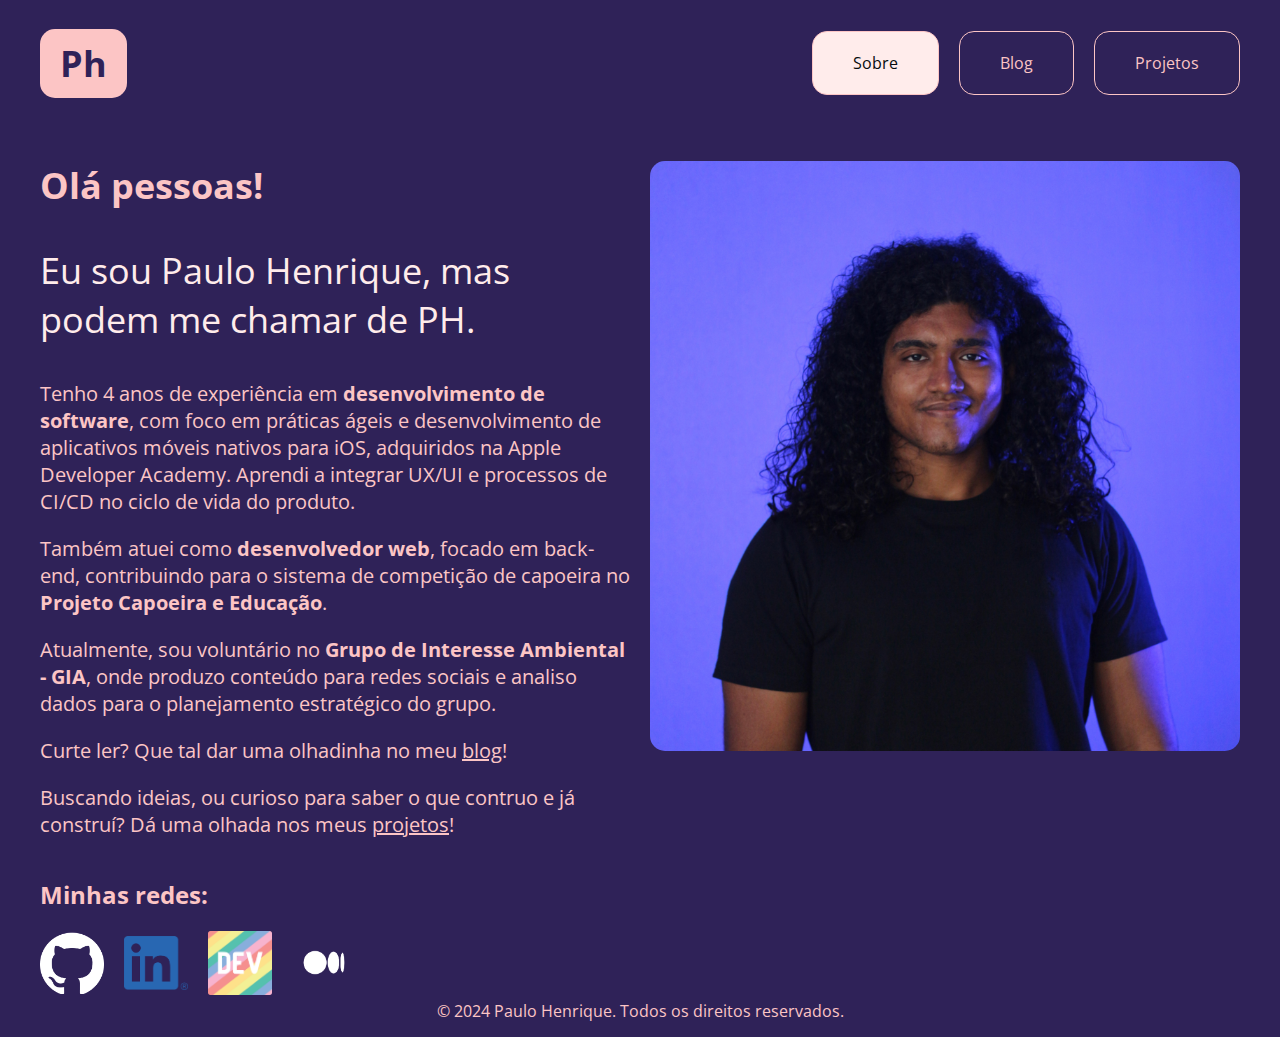
<file: index.html>
<!DOCTYPE html>
<html lang="pt-BR">
  <head>
    <title>Ph - Inicio</title>
    <meta charset="UTF-8">
    <meta name="viewport" content="width=device-width, initial-scale=1">
    <link href="assets/img/profile-pic.jpg" rel="shortcut icon">
    <link href="public/css/style.css" rel="stylesheet">
    <link href="public/css/media.css" rel="stylesheet">
    <link href="public/css/fonts.css" rel="stylesheet">
    <link href="public/css/color-palette.css" rel="stylesheet">
    <link rel="shortcut icon" href="public/assets/img/favicon.ico" type="image/x-icon">
  </head>
  <body>
    <header id="navbar">
      <a id="logo" href="#">
        Ph
      </a>
      <ul>
        <a href="#boas-vindas" class="botao" id="home-btn">
          <li>Sobre</li>
        </a>
        <a href="pages/blog.html" class="botao" id="blog-btn">
          <li>Blog</li>
        </a>
        <a href="pages/projects.html" class="botao" id="projects-btn">
          <li>Projetos</li>
        </a>
      </ul>
    </header>
    <main>
      <section id="secao-1">
        <article id="descricao">
          <h1 class="boas-vindas">Olá pessoas!</h1>
          <p class="boas-vindas">
            Eu sou Paulo Henrique, mas podem me chamar de PH.
          </p>
          <p>
            Tenho 4 anos de experiência em <strong>desenvolvimento de software</strong>, com foco em práticas ágeis e desenvolvimento de aplicativos móveis nativos para iOS, adquiridos na Apple Developer Academy. Aprendi a integrar UX/UI e processos de CI/CD no ciclo de vida do produto.
          </p>
          <p>
            Também atuei como <strong>desenvolvedor web</strong>, focado em back-end, contribuindo para o sistema de competição de capoeira no <strong>Projeto Capoeira e Educação</strong>.
          </p>
          <p>
            Atualmente, sou voluntário no <strong>Grupo de Interesse Ambiental - GIA</strong>, onde produzo conteúdo para redes sociais e analiso dados para o planejamento estratégico do grupo.
          </p>
          <p>
            Curte ler? Que tal dar uma olhadinha no meu <a href="/pages/blog.html">blog</a>!
          </p>
          <p>
            Buscando ideias, ou curioso para saber o que contruo e já construí? Dá uma olhada nos meus <a href="/pages/projects.html">projetos</a>!
          </p>
        </article>
        <aside id="foto-descricao">
          <img id="profile-pic" src="public/assets/img/profile-pic.jpg" alt="">
        </aside>
      </section>
      <section id="redes-sociais">
        <header>
          <h2>
            Minhas redes:
          </h2>
        </header>
        <div class="rede-social">
          <a href="https://github.com/paulohgs" target="_blank">
            <img width="64px" src="/public/assets/img/github-mark-white.png" alt="octocat da plataforma github">
          </a>
          <a href="https://linkedin.com/in/paulohgsft" target="_blank">
            <img width="64px" src="/public/assets/img/linkedin.png" alt="marca do linkedin">
          </a>
          <a href="https://dev.to/paulohgs" target="_blank">
            <img width="64px" src="/public/assets/img/dev-rainbow.png" alt="logo da DEV">
          </a>
          <a href="https://medium.com/@paulohgs" target="_blank">
            <img width="64px" src="/public/assets/img/medium.png" alt="logo do medium">
          </a>
        </div>
      </section>
    </main>
    <footer>
      &copy; 2024 Paulo Henrique. Todos os direitos reservados.
    </footer>
    <script src="/public/scripts/script.js"></script>
  </body>
</html>
</file>
<file: public/css/style.css>
body {
    font-family: 'Open Sans';
    background: var(--primary-color);
    color: var(--secondary-color);
    max-width: 1200px;
    margin: 0 auto;
    padding: 15px;
}

#navbar {
    display: flex;
    flex-direction: row;
    justify-content: space-between;
    align-items: center;
}

#logo {
    background-color: var(--secondary-color);
    color: var(--primary-color);
    padding: 10px 20px;
    border-radius: 15px;
    font-weight: bolder;
    font-size: 36px;
    text-decoration: none;
}

ul {
    display: flex;
    flex-direction: row;
    justify-content: flex-end;
    gap: 20px;
}

li {
    display: inline-block;
    margin: 0 20px;
}

#secao-1 {
    display: flex;
    flex-wrap: wrap;
    flex-direction: row;
    justify-content: flex-end;
    margin-top: 50px;
    gap: 20px;
}

h1.boas-vindas {
    margin-top: 0px;
}

#descricao, #foto-descricao {
    flex: 1;
    width: 50%;
    font-size: 20px;
}

#profile-pic {
    width: 100%;
    height: auto;
    border-radius: 15px;
}

.blog {
    display: flex;
    flex-direction: column;
    justify-content: space-between;
    margin-top: 50px;
}

.botao {
    text-decoration: none;
    color: var(--secondary-color);
    border: 1px solid var(--secondary-color);
    border-radius: 15px;
    padding: 20px;
}

.botao.active {
    background-color: var(--secondary-light-color);
    color: var(--darkest-color);
    outline: none;
}

.botao:hover {
    background-color: var(--secondary-color);
    color: var(--primary-color);
    border: 1px solid var(--primary-color);
}

a {
    color: var(--secondary-color);
}

.boas-vindas {
    font-size: 36px;
}

p.boas-vindas {
    font-size: 36px;
    color: var(--secondary-light-color);
}

p.texto {
    margin: 0;
}

footer {
    display: flex;
    justify-content: center;
    align-items: flex-end;
    user-select: none;
}

.rede-social {
    display: flex;
    flex-direction: row;
    justify-content: flex-start;
    column-gap: 20px;
    align-items: center;
    cursor: pointer;
}
</file>
<file: public/css/media.css>
@media screen and (max-width: 760px) {
    header {
        flex-direction: column;
        align-items: center;
    }

    ul {
        display: flex;
        flex-direction: column;
        padding-left: 0;
    }

    #secao-1 {
        flex-direction: column;
    }

    #descricao, #foto-descricao {
        width: 100%;
    }

    img {
        width: 100%;
        height: fit-content;
    }
}
</file>
<file: public/css/fonts.css>
@import url('https://fonts.googleapis.com/css2?family=Open+Sans:ital,wght@0,300;0,400;0,600;0,800;1,300;1,400;1,600;1,800&display=swap');
</file>
<file: public/css/color-palette.css>
:root {
    --primary-color: #2f2258ff;
    --secondary-color: #fcc5c5ff;
    --secondary-light-color: #ffecebff;
    --primary-dark-color: #100b1dff;
    --lightest-color: #f5f5f5ff;
    --darkest-color: #070d0eff;
}
</file>
